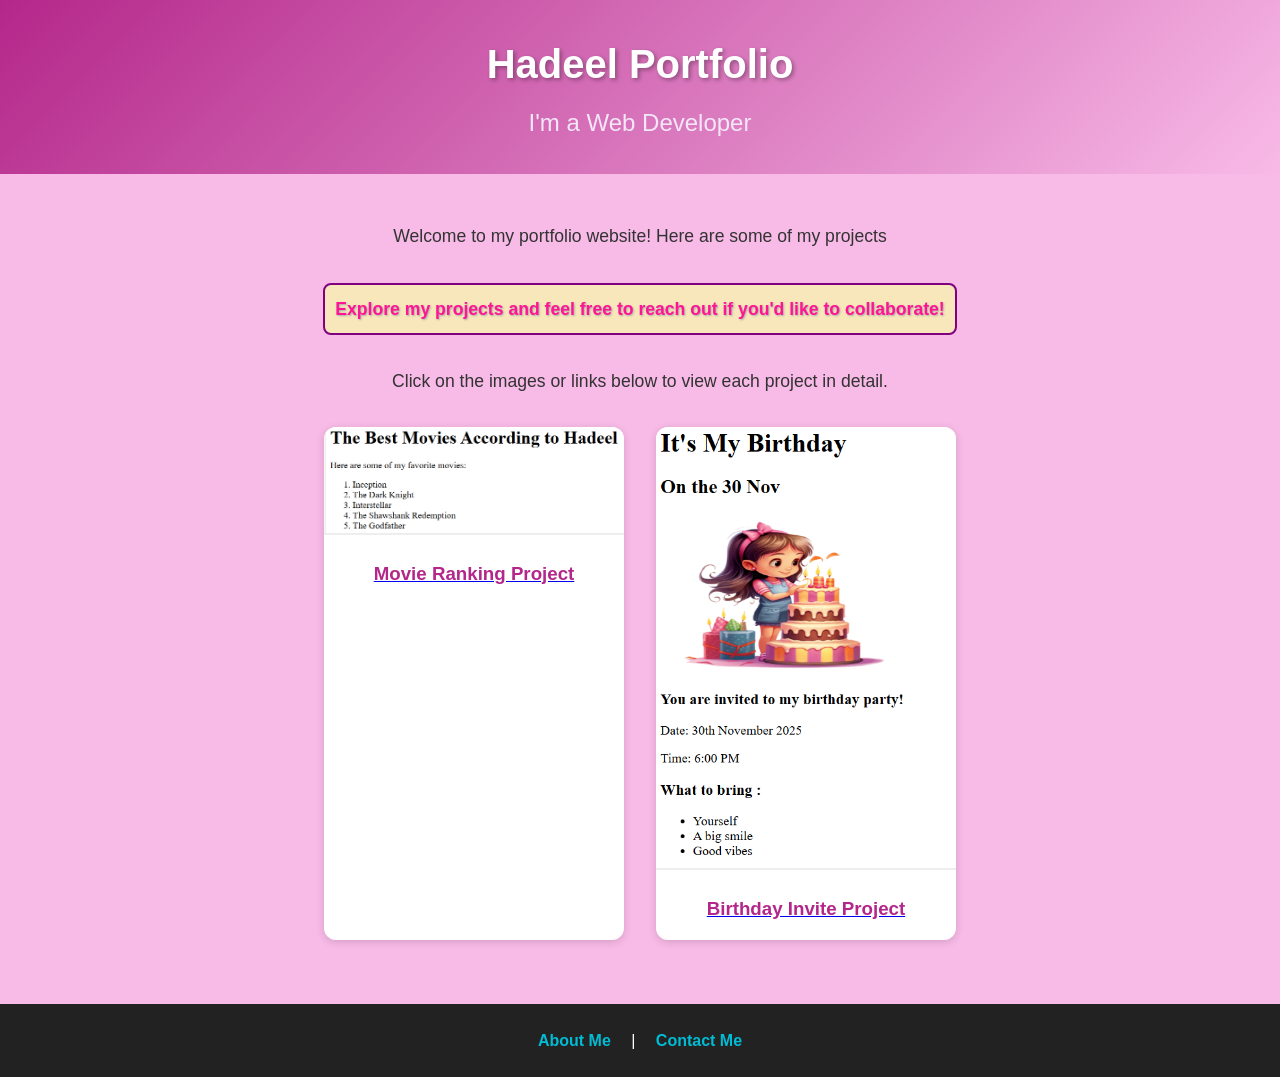
<file: index.html>
<!DOCTYPE html>
<html lang="en">
<head>
  <meta charset="UTF-8" />
  <meta name="viewport" content="width=device-width, initial-scale=1.0" />
  <link href="./public/style.css" rel="stylesheet" />
  <title>Portfolio</title>
</head>
<body>

 
  <header>
    <h1>Hadeel Portfolio</h1>
    <h2>I'm a Web Developer</h2>
  </header>

 
  <main>
    <section class="intro">
      <p draggable="true">Welcome to my portfolio website! Here are some of my projects</p>
      <p class="highlight">Explore my projects and feel free to reach out if you'd like to collaborate!</p>
      <p draggable="true">Click on the images or links below to view each project in detail.</p>
    </section>

    
    <section class="projects">
      <div class="project-card">
        <a href="./public/movie-ranking.html">
          <img src="./assets/images/movie-ranking.png" alt="movie ranking project preview" />
          <h3>Movie Ranking Project</h3>
        </a>
      </div>

      <div class="project-card">
        <a href="./public/birthday-invite.html">
          <img src="./assets/images/birthday-invite.png" alt="birthday invite project preview" />
          <h3>Birthday Invite Project</h3>
        </a>
      </div>
    </section>
  </main>


  <footer>
    <a href="./public/about.html">About Me</a> |
    <a href="./public/contact.html">Contact Me</a>
  </footer>

</body>
</html>
</file>
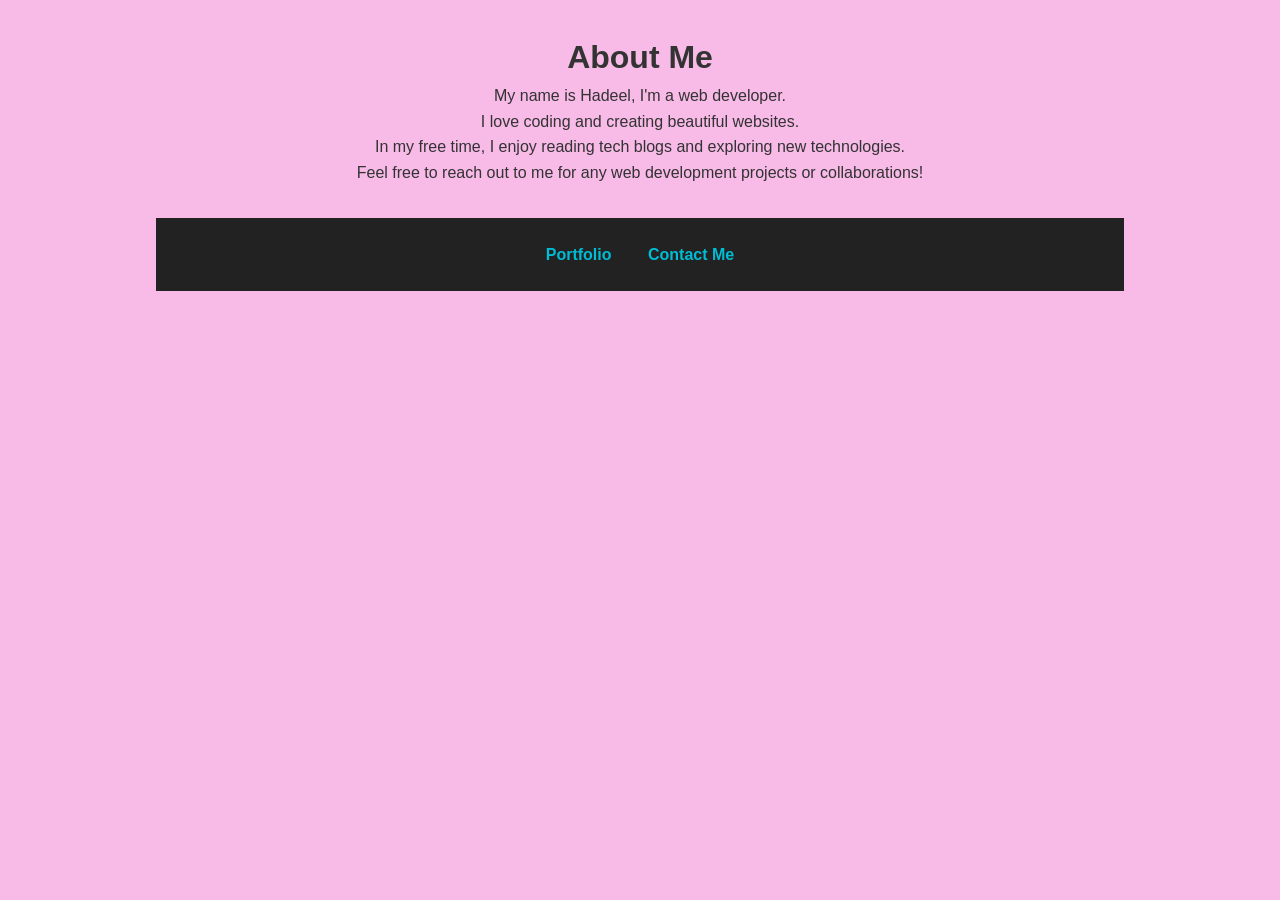
<file: public/about.html>
<!DOCTYPE html>
<html lang="en">
<head>
    <meta charset="UTF-8">
    <link href="style.css" rel="stylesheet"/>
    <meta name="viewport" content="width=device-width, initial-scale=1.0">
    <title>Document</title>
</head>
<body class="x">
    <h1> About Me </h1>
<p class=""> My name is Hadeel, I'm a web developer. </p>
<p> I love coding and creating beautiful websites. </p> 
<p> In my free time, I enjoy reading tech blogs and exploring new technologies. </p>
<p> Feel free to reach out to me for any web development projects or collaborations! </p>



<footer>
<a href="../index.html"> Portfolio </a>

<a href="contact.html"> Contact Me </a>
</footer>
</body>
</html>
</file>
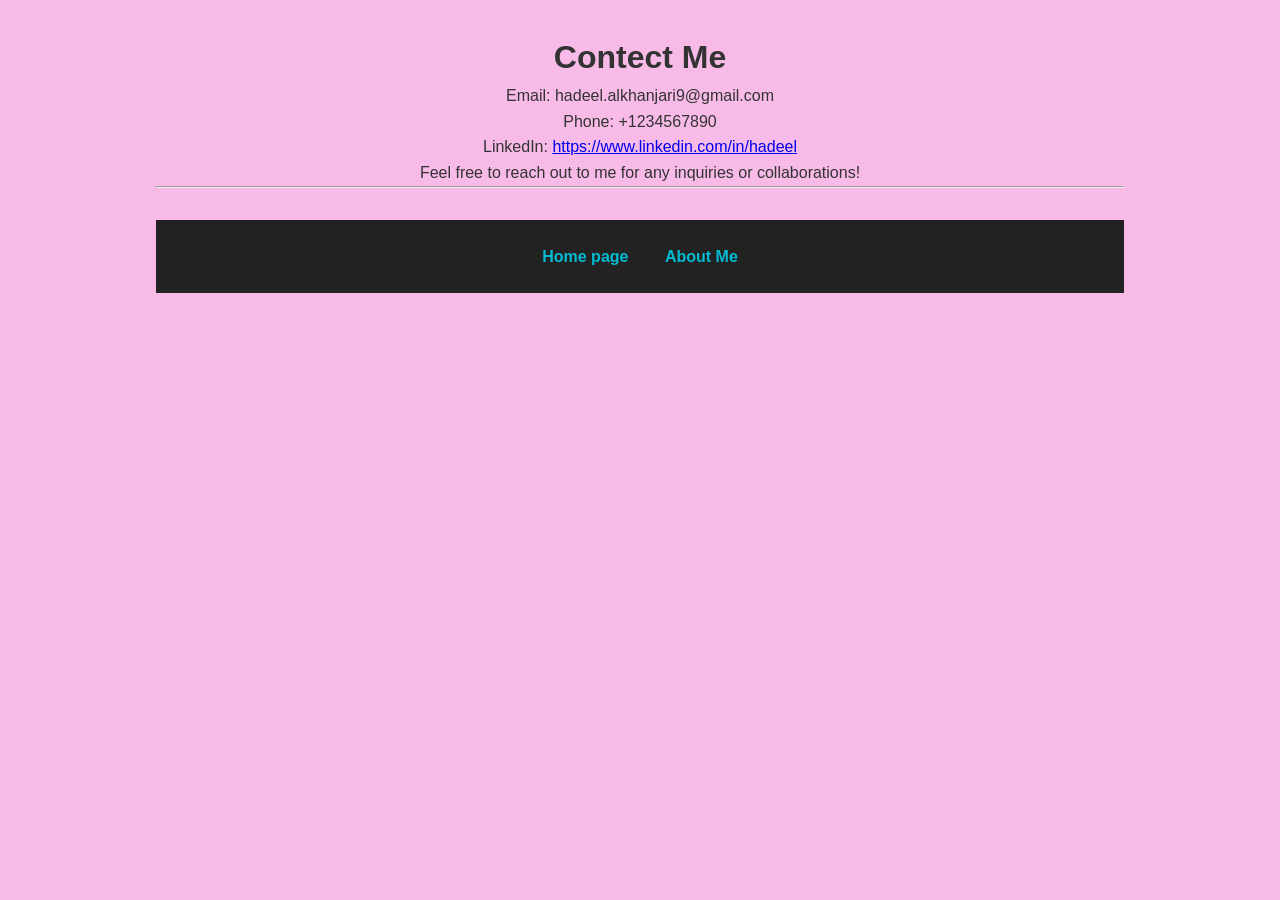
<file: public/contact.html>
<!DOCTYPE html>
<html lang="en">
<head>
    <meta charset="UTF-8">
    <link href="style.css" rel="stylesheet"/>
    <meta name="viewport" content="width=device-width, initial-scale=1.0">
    <title>Document</title>
</head>
<body class="x">
    


<h1> Contect Me   </h1>
<p> Email: hadeel.alkhanjari9@gmail.com </p>
<p> Phone: +1234567890 </p> 
<p> LinkedIn: <a href="https://www.linkedin.com/in/hadeel">https://www.linkedin.com/in/hadeel</a> </p>
<p> Feel free to reach out to me for any inquiries or collaborations! </p>
<hr/>
<footer>


<a href="../index.html"> Home page </a>

<a href="about.html"> About Me </a> 
</footer>

</body>
</html>
</file>
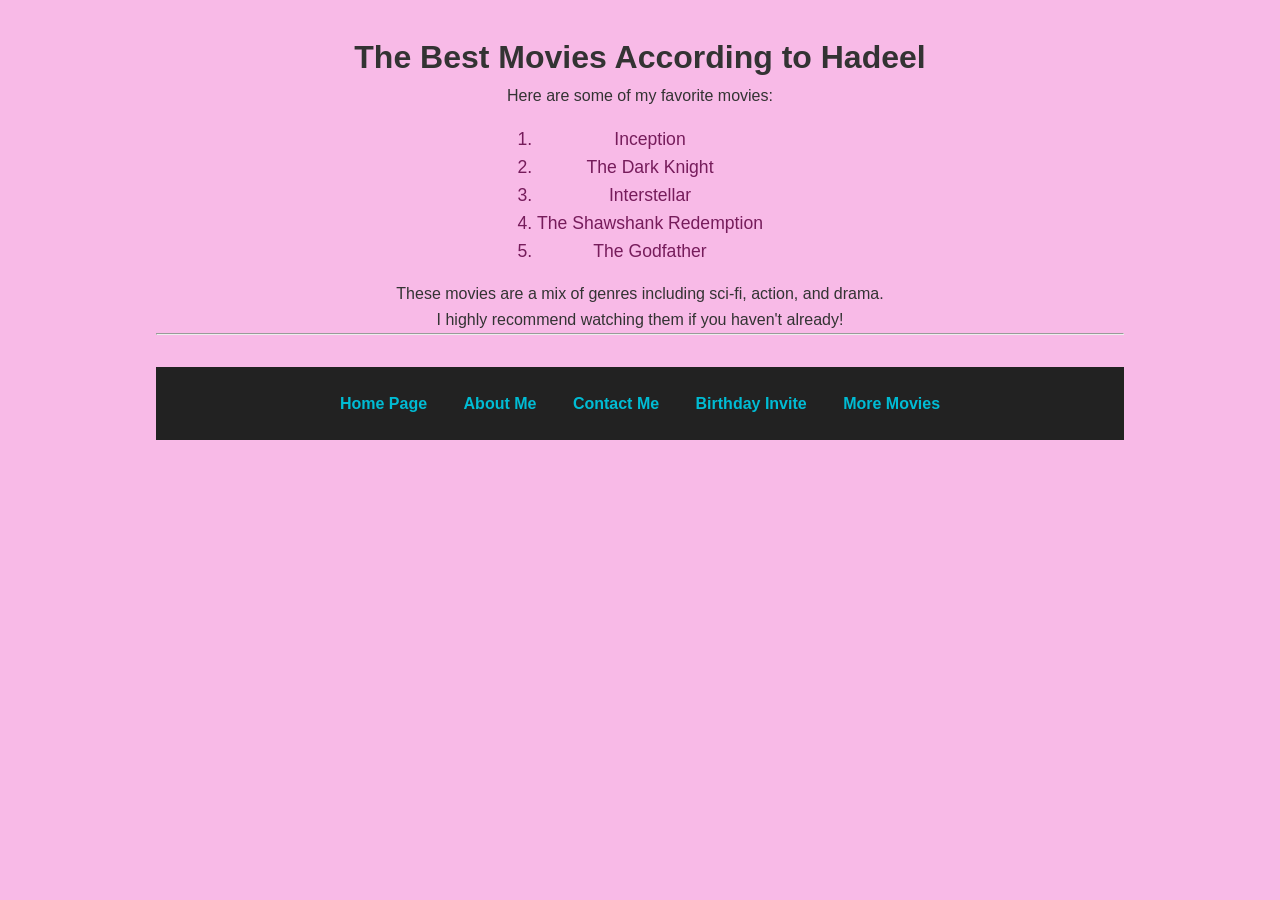
<file: public/movie-ranking.html>
<!DOCTYPE html>
<html lang="en">
<head>
    <meta charset="UTF-8">
    <link href="style.css" rel="stylesheet"/>
    <meta name="viewport" content="width=device-width, initial-scale=1.0">
    <title>Document</title>
</head>
<body class="x">
    <h1> The Best Movies According to Hadeel </h1>
<p> Here are some of my favorite movies: </p>
<ol>
    <li> Inception </li>
    <li> The Dark Knight </li>
    <li> Interstellar </li>
    <li> The Shawshank Redemption </li>
    <li> The Godfather </li>
</ol>
<p> These movies are a mix of genres including sci-fi, action, and drama. </p>  <p> I highly recommend watching them if you haven't already! </p>
<hr/>
<footer><a href="../index.html"> Home Page </a>

<a href="about.html"> About Me </a>

<a href="contact.html"> Contact Me </a>

<a href="birthday-invite.html"> Birthday Invite </a>

<a href="https://www.imdb.com/list/ls055592025/"> More Movies </a>
 </footer>

    
</body>
</html>
</file>
<file: public/style.css>
* {
  box-sizing: border-box;
  margin: 0;
  padding: 0;
  font-family: Arial, sans-serif;
  
}


body {
  line-height: 1.6;
  background: #f8bae7;
  color: #333;
}


header {
  text-align: center;
  padding: 2rem 1rem;
  background: linear-gradient(135deg, #b4278a, #f8bae7);
  color: #fff;
}
header h1 {
  font-size: 2.5rem;
  margin-bottom: 0.5rem;
  text-shadow: 2px 2px 4px #00000055;
}
header h2 {
  font-weight: 400;
  color: #f3e6f7;
}


main {
  max-width: 1000px;
  margin: auto;
  padding: 2rem 1rem;
  text-align: center;
}
.intro p {
  margin: 1rem 0;
  font-size: 1.1rem;
}
.intro .highlight {
  color: deeppink;
  font-weight: bold;
  text-shadow: 1px 1px 2px #aaa;
  background-color: rgb(248, 231, 186);
  border: 2px solid purple;
  border-radius: 8px;
  padding: 10px;
  display: inline-block;
}

/*  Projects Horizontal */
.projects {
  display: flex;
  justify-content: center;
  gap: 2rem;
  flex-wrap: wrap; /* responsive for small screens */
  margin-top: 2rem;
}
.project-card {
  background: #fff;
  border-radius: 12px;
  overflow: hidden;
  box-shadow: 0 2px 8px rgba(0,0,0,0.15);
  text-align: center;
  width: 300px;
  transition: transform 0.3s ease;
}
.project-card:hover {
  transform: translateY(-8px);
}
.project-card img {
  width: 100%;
  height: auto;
  border-bottom: 2px solid #eee;
}
.project-card h3 {
  margin: 1rem 0;
  color: #b4278a;
}
footer {
  text-align: center;
  padding: 1.5rem;
  background: #222;
  color: #fff;
  margin-top: 2rem;
}
footer a {
  color: #00bcd4;
  text-decoration: none;
  margin: 0 1rem;
  font-weight: bold;
}
footer a:hover {
  text-decoration: underline;
}

.x{
    background: #f8bae7;
    color: #333;
    text-align: center;
    padding: 2rem 1rem;
    font-family: Arial, sans-serif;
    line-height: 1.6;
    margin: auto;
    max-width: 1000px;

}

ul {
    list-style-type: square;
    margin: 1rem 0;
    padding-left: 20px;
    text-align: center;
    display: inline-block;
    font-size: 1.1rem;
    color: #761c5b;


}

ol{
    list-style-type: decimal;
    margin: 1rem 0;
    padding-left: 20px;
    text-align: center;
    display: inline-block;
    font-size: 1.1rem;
    color: #761c5b;
}
</file>
